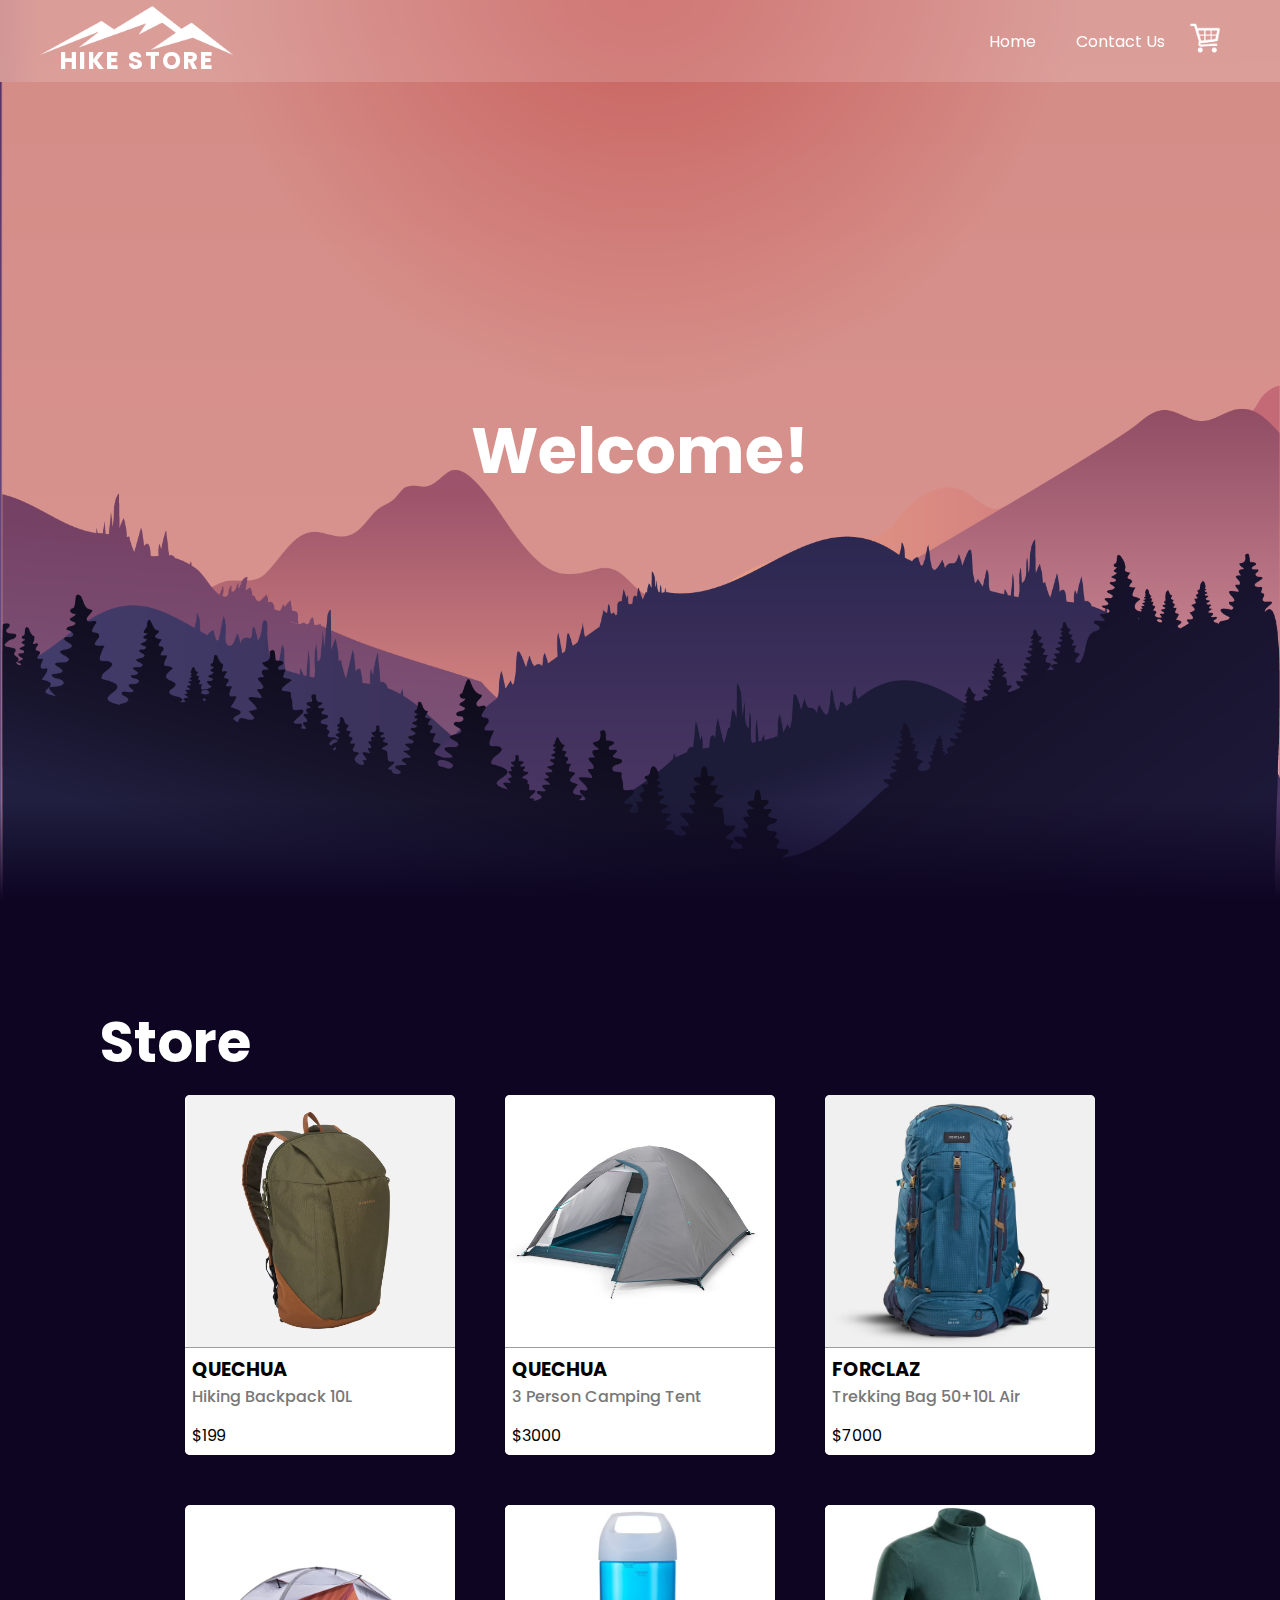
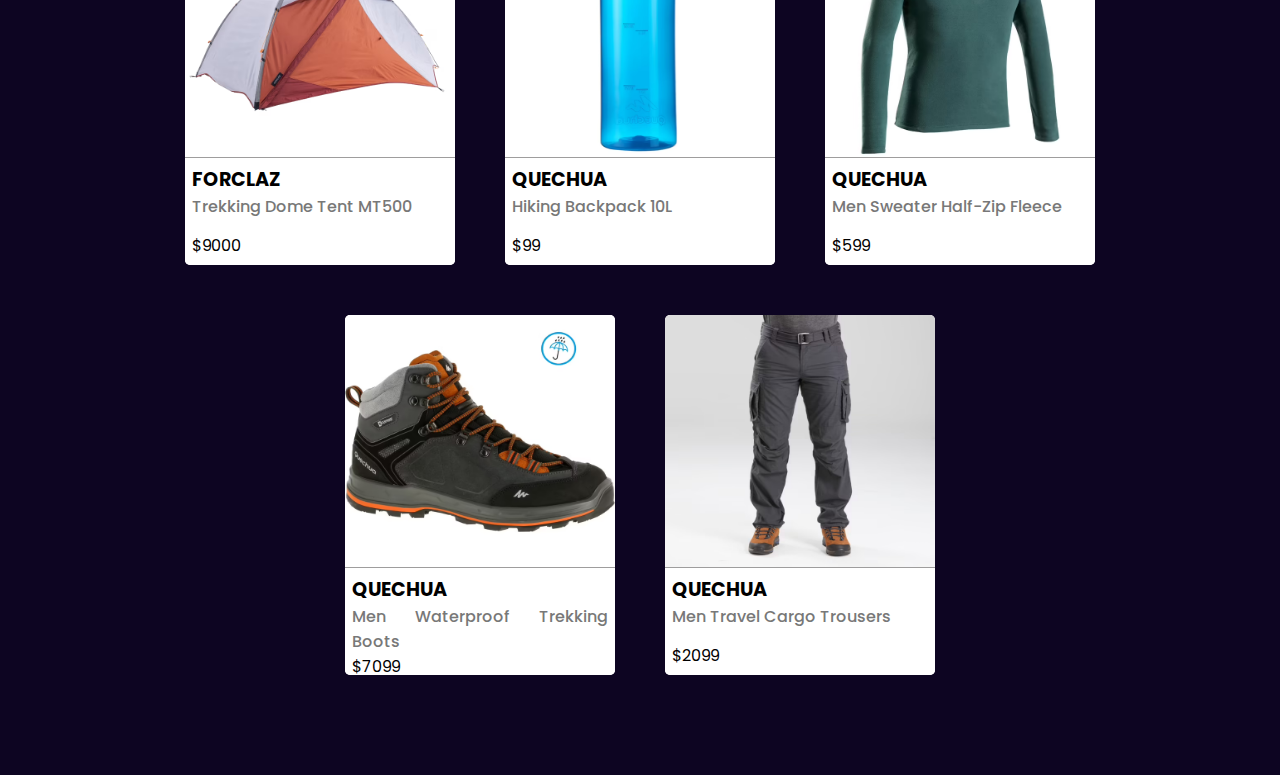
<file: index.html>
<!DOCTYPE html>
<html lang="en">
<head>
    <meta charset="UTF-8">
    <meta name="viewport" content="width=device-width, initial-scale=1.0">
    <title>Document</title>
    <link rel="stylesheet" href="styles.css">
</head>
<body>
    <header>
        <a href="" class="logo" style="position: absolute;margin-top: 53px;"><img src="logo.png"  style="position: absolute;object-fit: contain;height: 50px;top: -37px;left: -20px;"/>Hike Store</a>
        <a href="" class="logo"> </a>
        <ul>
        <li><a>Home</a></li>

        <li><a href="/contact.html">Contact Us</a></li>
        <li id="cart"><img src="cart.png"  style="object-fit: contain;height: 30px;filter: invert();"/></li>
        </ul>
    </header>

    <section>
        <h2 style="color:white;z-index: 100;font-size: 4em;">Welcome!</h2>
      <img src="200ppi/bg.png" id="bg" style="z-index: -10;">
      <img src="200ppi/9_1.png" id="i9" style="z-index: -9;">
      <img src="200ppi/8_1.png" id="i8" style="z-index: -8;">
      <img src="200ppi/7_1.png" id="i7" style="z-index: -7;">
      <img src="200ppi/6_1.png" id="i6" style="z-index: -6;">
      <img src="200ppi/5_1.png" id="i5" style="z-index: -5;">
      <img src="200ppi/4_1.png" id="i4" style="z-index: -4;">
      <img src="200ppi/3_1.png" id="i3" style="z-index: -3;">
      <img src="200ppi/2_1.png" id="i2" style="z-index: -2;">
      <img src="200ppi/1_1.png" id="i1" style="z-index: -1;">
    
        
    </section>

    <div class="sec">
     <h2>Store</h2>
      <div class="store_container">

        <div class="item">
          <div class="item-image-div">
            <img src="gear/bag.avif"/>
          </div>
          <div class="item-details-div">
            <div>
            <div style="font-weight: bold;font-size:larger;">QUECHUA</div>
            <div style="font-weight:500;color: rgb(120, 120, 120)">Hiking Backpack 10L</div>
            </div>
            <div>
            <div style="color: rgb(0,0,0);">$199</div>
            </div>
          </div>
        </div>
        <div class="item">
          <div class="item-image-div">
            <img src="gear/tent.avif"/>
          </div>
          <div class="item-details-div">
            <div>
            <div style="font-weight: bold;font-size:larger;">QUECHUA</div>
            <div style="font-weight:500;color: rgb(120, 120, 120)">3 Person Camping Tent</div>
            </div>
            <div>
            <div style="color: rgb(0,0,0);">$3000</div>
            </div>
          </div>
        </div>
        <div class="item">
          <div class="item-image-div">
            <img src="gear/bigbag.avif"/>
          </div>
          <div class="item-details-div">
            <div>
            <div style="font-weight: bold;font-size:larger;">FORCLAZ</div>
            <div style="font-weight:500;color: rgb(120, 120, 120)">Trekking Bag 50+10L Air</div>
            </div>
            <div>
            <div style="color: rgb(0,0,0);">$7000</div>
            </div>
          </div>
        </div>
        <div class="item">
          <div class="item-image-div">
            <img src="gear/bigtent.avif"/>
          </div>
          <div class="item-details-div">
            <div>
            <div style="font-weight: bold;font-size:larger;">FORCLAZ</div>
            <div style="font-weight:500;color: rgb(120, 120, 120)">Trekking Dome Tent MT500</div>
            </div>
            <div>
            <div style="color: rgb(0,0,0);">$9000</div>
            </div>
          </div>
        </div>
        <div class="item">
          <div class="item-image-div">
            <img src="gear/bottle.avif"/>
          </div>
          <div class="item-details-div">
            <div>
            <div style="font-weight: bold;font-size:larger;">QUECHUA</div>
            <div style="font-weight:500;color: rgb(120, 120, 120)">Hiking Backpack 10L</div>
            </div>
            <div>
            <div style="color: rgb(0,0,0);">$99</div>
            </div>
          </div>
        </div>
        <div class="item">
          <div class="item-image-div">
            <img src="gear/jacket.avif"/>
          </div>
          <div class="item-details-div">
            <div>
            <div style="font-weight: bold;font-size:larger;">QUECHUA</div>
            <div style="font-weight:500;color: rgb(120, 120, 120)">Men Sweater Half-Zip Fleece</div>
            </div>
            <div>
            <div style="color: rgb(0,0,0);">$599</div>
            </div>
          </div>
        </div>
        <div class="item">
          <div class="item-image-div">
            <img src="gear/shoes.avif"/>
          </div>
          <div class="item-details-div">
            <div>
            <div style="font-weight: bold;font-size:larger;">QUECHUA</div>
            <div style="font-weight:500;color: rgb(120, 120, 120)">Men Waterproof Trekking Boots</div>
            </div>
            <div>
            <div style="color: rgb(0,0,0);">$7099</div>
            </div>
          </div>
        </div>
        <div class="item">
          <div class="item-image-div">
            <img src="gear/cargo.avif"/>
          </div>
          <div class="item-details-div">
            <div>
            <div style="font-weight: bold;font-size:larger;">QUECHUA</div>
            <div style="font-weight:500;color: rgb(120, 120, 120)">Men Travel Cargo Trousers</div>
            </div>
            <div>
            <div style="color: rgb(0,0,0);">$2099</div>
            </div>
          </div>
        </div>
      </div>

    </div>

    <script>





//stuff down there is for parallax
        let elements = []
        function inintParallax(){
          for(let i=0;i<9;i++){
            elements.push(document.getElementById("i"+(i+1)))
          }

          window.addEventListener('scroll',function(){
            let vall = window.scrollY
       
            let inc = 0.07
            let startVal = 0.2
            console.log("scroll happened")
            elements.forEach(function(val,index){
              val.style.top = 1 * (vall*startVal)+'px'
              startVal+=inc
            })
        })
        }

          inintParallax()
     




    </script>
</body>
</html>
</file>
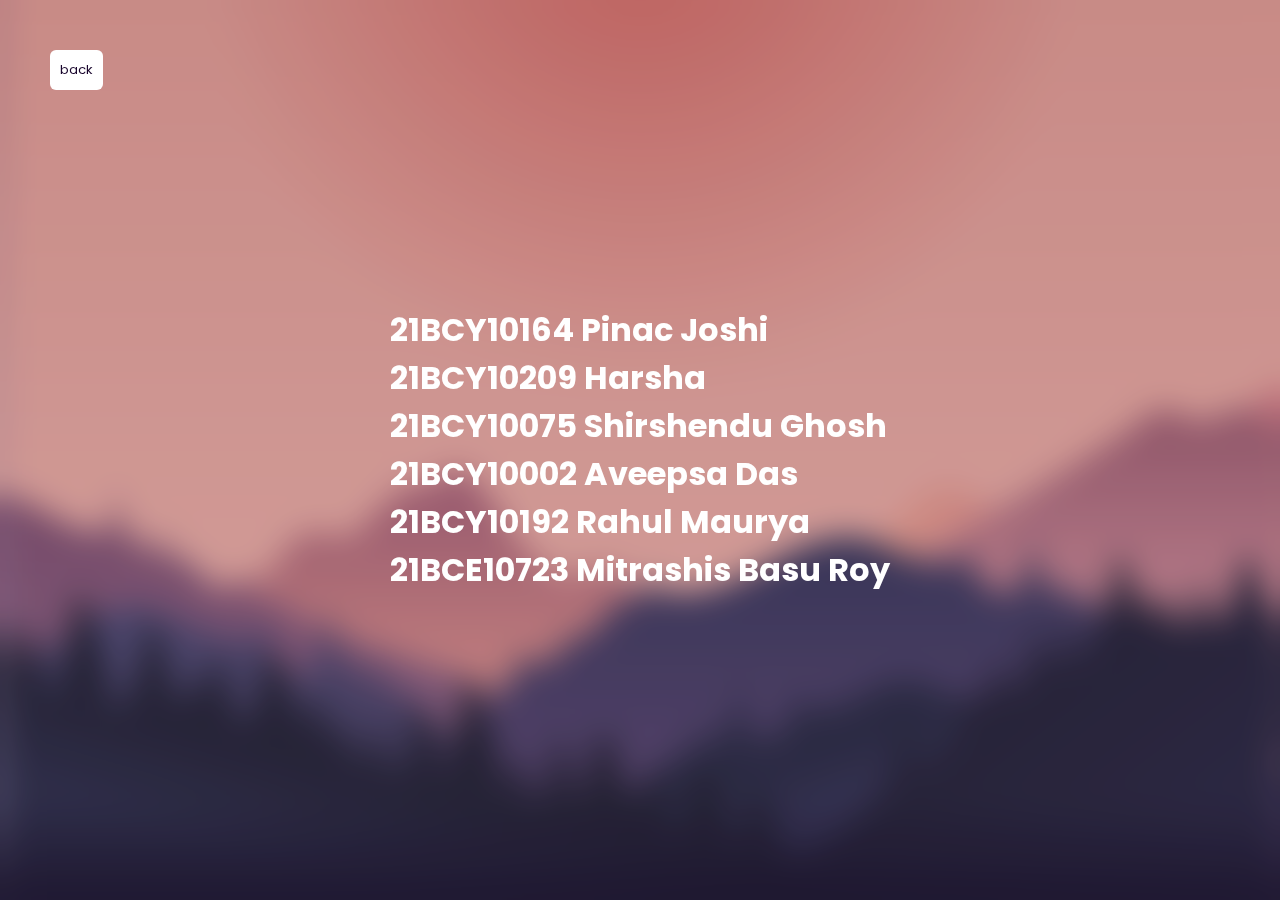
<file: contact.html>
<!DOCTYPE html>
<html lang="en">
<head>
    <meta charset="UTF-8">
    <meta name="viewport" content="width=device-width, initial-scale=1.0">
    <title>Document</title>
    <link rel="stylesheet" href="styles.css">
</head>
<body>
    <header class="contactus">
        <a href="/index.html" style="position: absolute; top: 50px; left: 50px; color: rgb(25, 5, 45); background-color: white;padding: 10px; border-radius: 6px;text-decoration: none;font-weight: normal;
        font-size: small;">back</a>
        
        21BCY10164	Pinac Joshi <br>
        21BCY10209	Harsha <br>
        21BCY10075	Shirshendu Ghosh <br>
        21BCY10002	Aveepsa Das <br>
        21BCY10192	Rahul Maurya <br>
        21BCE10723	Mitrashis Basu Roy <br>

    </header>

    <section>
      <img src="200ppi/bg.png" id="bg" style="z-index: -10;">
      <img src="200ppi/9_1.png" id="i9" style="z-index: -9;">
      <img src="200ppi/8_1.png" id="i8" style="z-index: -8;">
      <img src="200ppi/7_1.png" id="i7" style="z-index: -7;">
      <img src="200ppi/6_1.png" id="i6" style="z-index: -6;">
      <img src="200ppi/5_1.png" id="i5" style="z-index: -5;">
      <img src="200ppi/4_1.png" id="i4" style="z-index: -4;">
      <img src="200ppi/3_1.png" id="i3" style="z-index: -3;">
      <img src="200ppi/2_1.png" id="i2" style="z-index: -2;">
      <img src="200ppi/1_1.png" id="i1" style="z-index: -1;">
    
        
    </section>

    

    <script>







    </script>
</body>
</html>
</file>
<file: styles.css>
@import url('https://fonts.googleapis.com/css2?family=Josefin+Sans:wght@200;300;400&family=Poppins:ital,wght@0,100;0,200;0,300;0,400;0,500;0,600;0,700;0,800;0,900;1,100;1,200;1,300;1,400;1,500;1,600;1,700;1,800;1,900&display=swap');



*{
    margin: 0;
    padding:0;
    box-sizing: border-box;
    font-family: 'Poppins';
    scroll-behavior: smooth;
    
}

body{

    min-height: 100vh;
    background:linear-gradient(#2b1055,#7597de);
    overflow-x: hidden;
   
}
body::-webkit-scrollbar{
    display: none;
}

header{
    z-index: 10000;
    position: fixed;
    top: 0;
    left: 0;
    width: 100%;
    padding:16px 60px;
    display:flex;
    justify-content: space-between;
    align-items: center;
    background-color: rgba(255, 255, 255, 0.15);  
    backdrop-filter: blur(16px);
}

header .logo{

    color:#fff;
    font-weight: 700;
    text-decoration: none;
    font-size:1.5em;
    text-transform: uppercase;
    letter-spacing: 2px;
}
.logo{
 
    height: 50px;
    object-fit: contain;
}
#cart:hover{
filter: invert();
}
header ul{
height: 100%;
display:flex;
justify-content: center;
align-items: center;
}

header ul li{
    list-style: none;
    height: 100%;
    /* margin-left:20px; */
}

header ul li a{
    border-radius: 4px;
    margin-right: 10px;
    height: 100%;
 text-decoration: none;
 padding: 6px 15px;   
 color:#fff;
 /* border-radius:20px; */
}
header ul li button{
    background-color: rgba(0, 0, 0, 0);
    border:0;
    text-decoration: none;
    border-radius: 4px;
    margin-right: 10px;
    height: 100%;
 text-decoration: none;
 padding: 6px 15px;   
 color:#fff;
 /* border-radius:20px; */
}

header ul li a:hover,
header ul li a.active{
    background-color: #fff;
    color: #2b1055;
   }

   header ul li button:hover,
header ul li button.active{
    background-color: #fff;
    color: #2b1055;
   }



section{
    display: flex;
    justify-content: center;
    align-items: center;
    z-index: -1;
    position: relative;
    width: 100%;
    height: 100vh;
    padding: 100px;
}

section::before{
    content: '';
    position: absolute;
    bottom: 0;
    width: 100%;
    height: 100px;
    background: linear-gradient(to top,#0d0522,transparent);
    z-index: 1000;
}

section img{
    position: absolute;
    top: 0;
    left: 0;
    width: 100%;
    height: 100%;
    /* object-fit: cover; */
}
section svg{
    position: absolute;
    top: 0;
    left: 0;
    width: 100%;
    height: 100%;
    object-fit: cover;
}

path{

    position:absolute;
}

#text{
    position: absolute;
    color: #ffffff;
    white-space:nowrap;
    font-size: 5vw;
    z-index: 9;
    
}

.sec{
    position: relative;
    padding: 100px;
    background: #0d0522;
    text-align: justify;

}

.sec h2{
    font-size: 3.5em;
    margin-bottom: 10px;
    color: #fff;
}

.sec p{
    font-size: 2em;
    color:#fff;
}

.dropdown-parent{
    position: relative;
    transition: 200ms;
}

.dropdown{
    display: none;
    opacity: 0;
    background-color: white;

    border-radius:4px;
    position: absolute;
  
    color: #0d0522;
    box-shadow: 0px 8px 16px 0px rgba(0,0,0,0.2);
    min-width: calc(100% *1.7);
    margin-top: 11px;
    transition: 200ms;
}

.dropdown > div{
    padding: 8px;
}
.dropdown > div:hover{
    background-color:#0d0522;
    color:white;
}

.dropdown > div:not(:last-child){
    border-bottom: 1px solid #0d0522;
}

.show {
    display: block;
    opacity: 1;
  }



.store_container{
    width: 100%;
    display: flex;
    flex-direction: row;
    flex-wrap: wrap;
    align-items: center;
    justify-content: center;
    column-gap: 50px;
    row-gap: 50px;
    
}

.item{
    transition: 200ms;
    width: 270px; 
    height: 360px;
    background-color: white;
    border-radius:5px;
    overflow: hidden;
}
.item:hover{
    transform: translateY(-10px);
}

.item-image-div{

    display: flex;
    justify-content: center;
    align-self: center;
    height: 70%;width: 100%;
}

.item-image-div img{
    
    width: 100%;
    height: 100%;
}

.item-details-div{
    display: flex;
    flex-direction: column;
    justify-content: space-between;
    border-top: solid rgb(158, 157, 157) 1.5px;
    color: rgb(0, 0, 0);
    padding: 7px;
    background-color: rgb(255, 255, 255);
    height: 30%;
    width: 100%;
}


.contactus{
height: 100%;
width: 100%;
display: flex;
justify-content: center;
align-items: center;
color: white;
font-weight: bold;
font-size: xx-large;
background-color: rgba(134, 134, 134, 0.15);  

}
</file>
